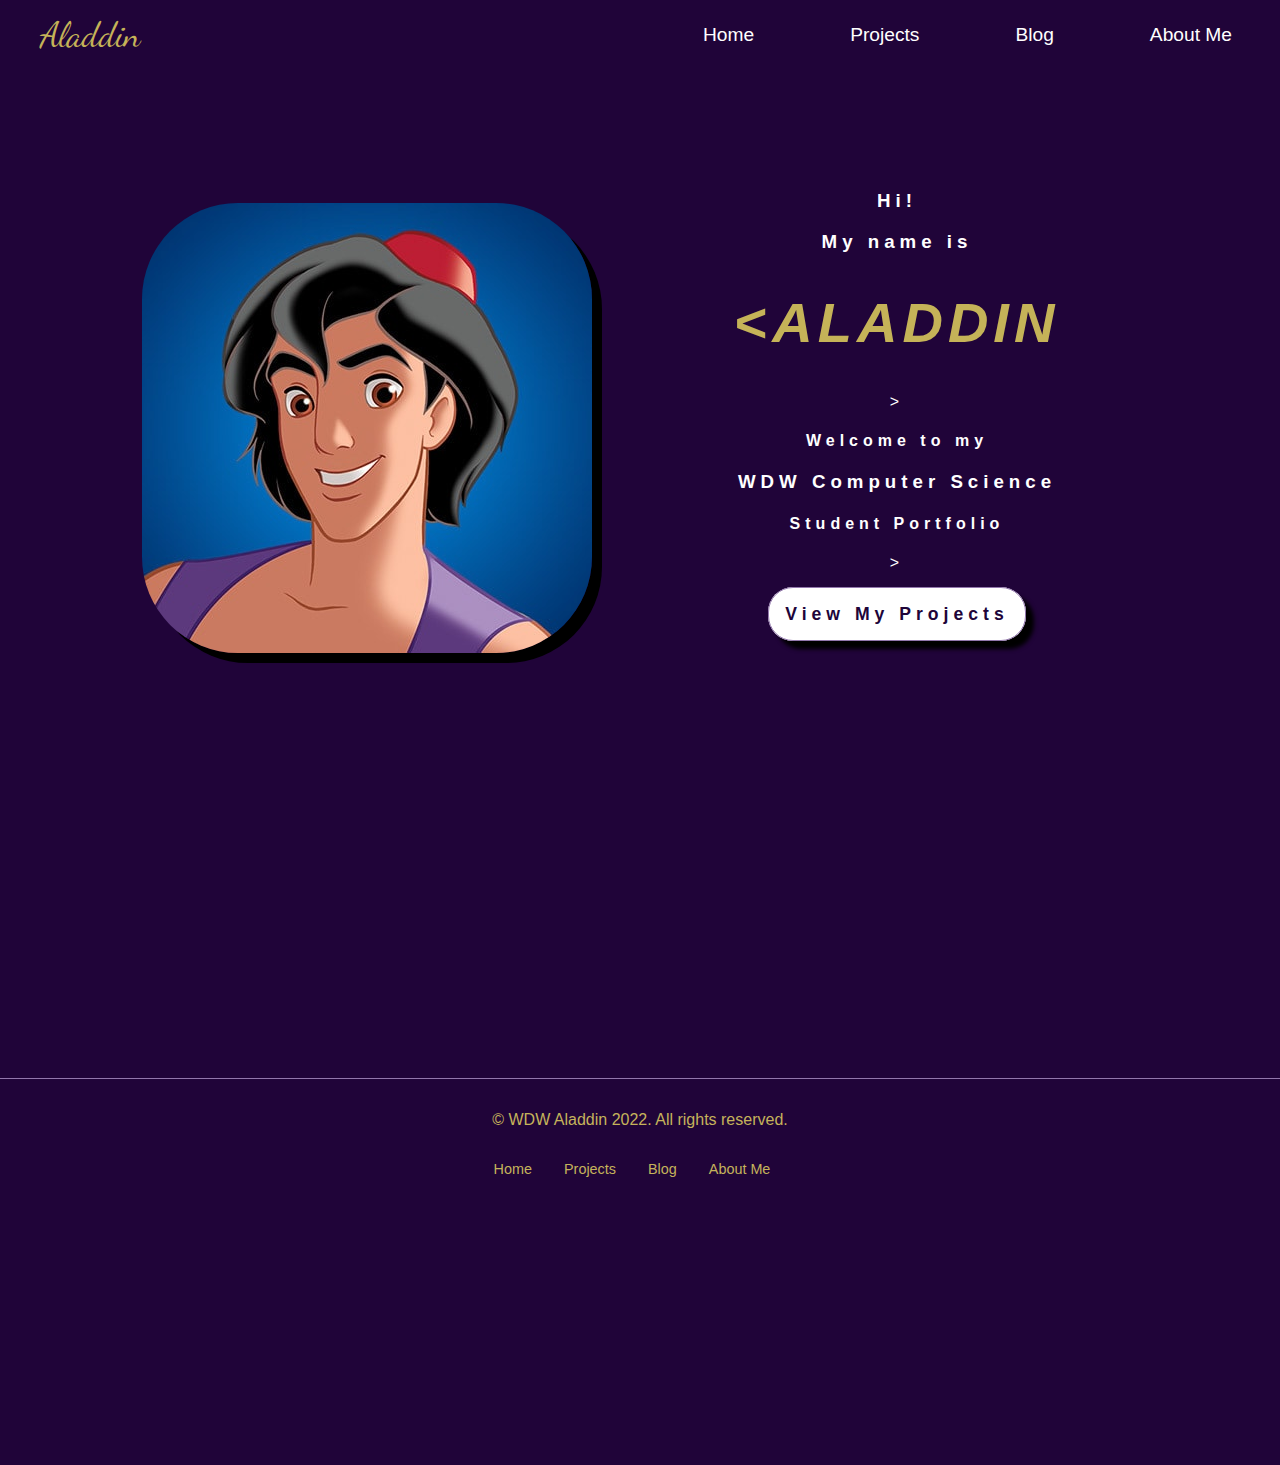
<file: index.html>
<!DOCTYPE html>
<html lang="en">
<head>
    <meta charset="UTF-8">
    <meta name="viewport" content="width=device-width, initial-scale=1.0">
    <meta http-equiv="X-UA-Compatible" content="ie=edge">
   <link rel="stylesheet" href="style.css" type="text/css" >
    <link rel="stylesheet" href="nav.css" type="text/css" >
    <title>Aladdin's Portfolio</title>
</head>
<body>
    
    <!-- Navigation Menu -->
    <nav class="navbar">
        <!-- logo -->
        <div class= "logo">Aladdin</div>
        <!-- hamburger toggle -->
        <a href="#" class="toggle-button">
            <span class= "bar"></span>
            <span class= "bar"></span>
            <span class= "bar"></span>
        </a>
        <!-- page navigation links -->
        <div class="navbar-links">
            <ul>
                <li><a href="index.html">Home</a></li>
                <li><a href="projects.html">Projects</a></li>
                <li><a href="blog.html">Blog</a></li>
                <li><a href="aboutMe.html">About Me</a></li>
            </ul> <!-- close ul list -->
        </div>  <!-- close navbar links class -->
    </nav>  <!-- close navbar class -->
    
    <!-- Hero Section -->
    <section class="hero">
        <div class="heroImage">
            <img src="assets/aladdin2.jpeg"></img>
        </div><!-- close heroImage class -->
        <div class="heroText">
            <div class="HeroTextTop">
                <h3>Hi!</h3>
                <h3>My name is</h3>
                <h1 class="heroName"><<em>Aladdin</em></h1>
            </div> ><!-- close heroTextTop class -->
            <div class="heroTextBottom">
                <h4>Welcome to my</h4>
                <h3>WDW Computer Science</h3>
                <h4>Student Portfolio</h4>
            </div>  ><!-- close heroTextBottom class -->
            <div class="heroButton">
                <a href="project.html" class="button">View My Projects</a>
            </div> <!-- close heroButton class -->
        </div> <!-- close heroText class -->
    <div> <!-- close hero class --></div>
</section> <!-- close hero class -->

<footer>
    <p class="copyright">&copy; WDW Aladdin 2022. All rights reserved.</p>
    <ul class="bottomNav">
        <li><a href="index.html">Home</a></li>
        <li class="divder"></li>
        <li><a href="projects.html">Projects</a></li>
        <li class="divder"></li>
        <li><a href="Blog.html">Blog</a></li>
        <li class="divder"></li>
        <li><a href="aboutMe.html">About Me</a></li>
        <li class="divder"></li>
    </ul>
</footer>


<script type="text/javascript" src="script.js"></script>
</body>
</html>
</file>
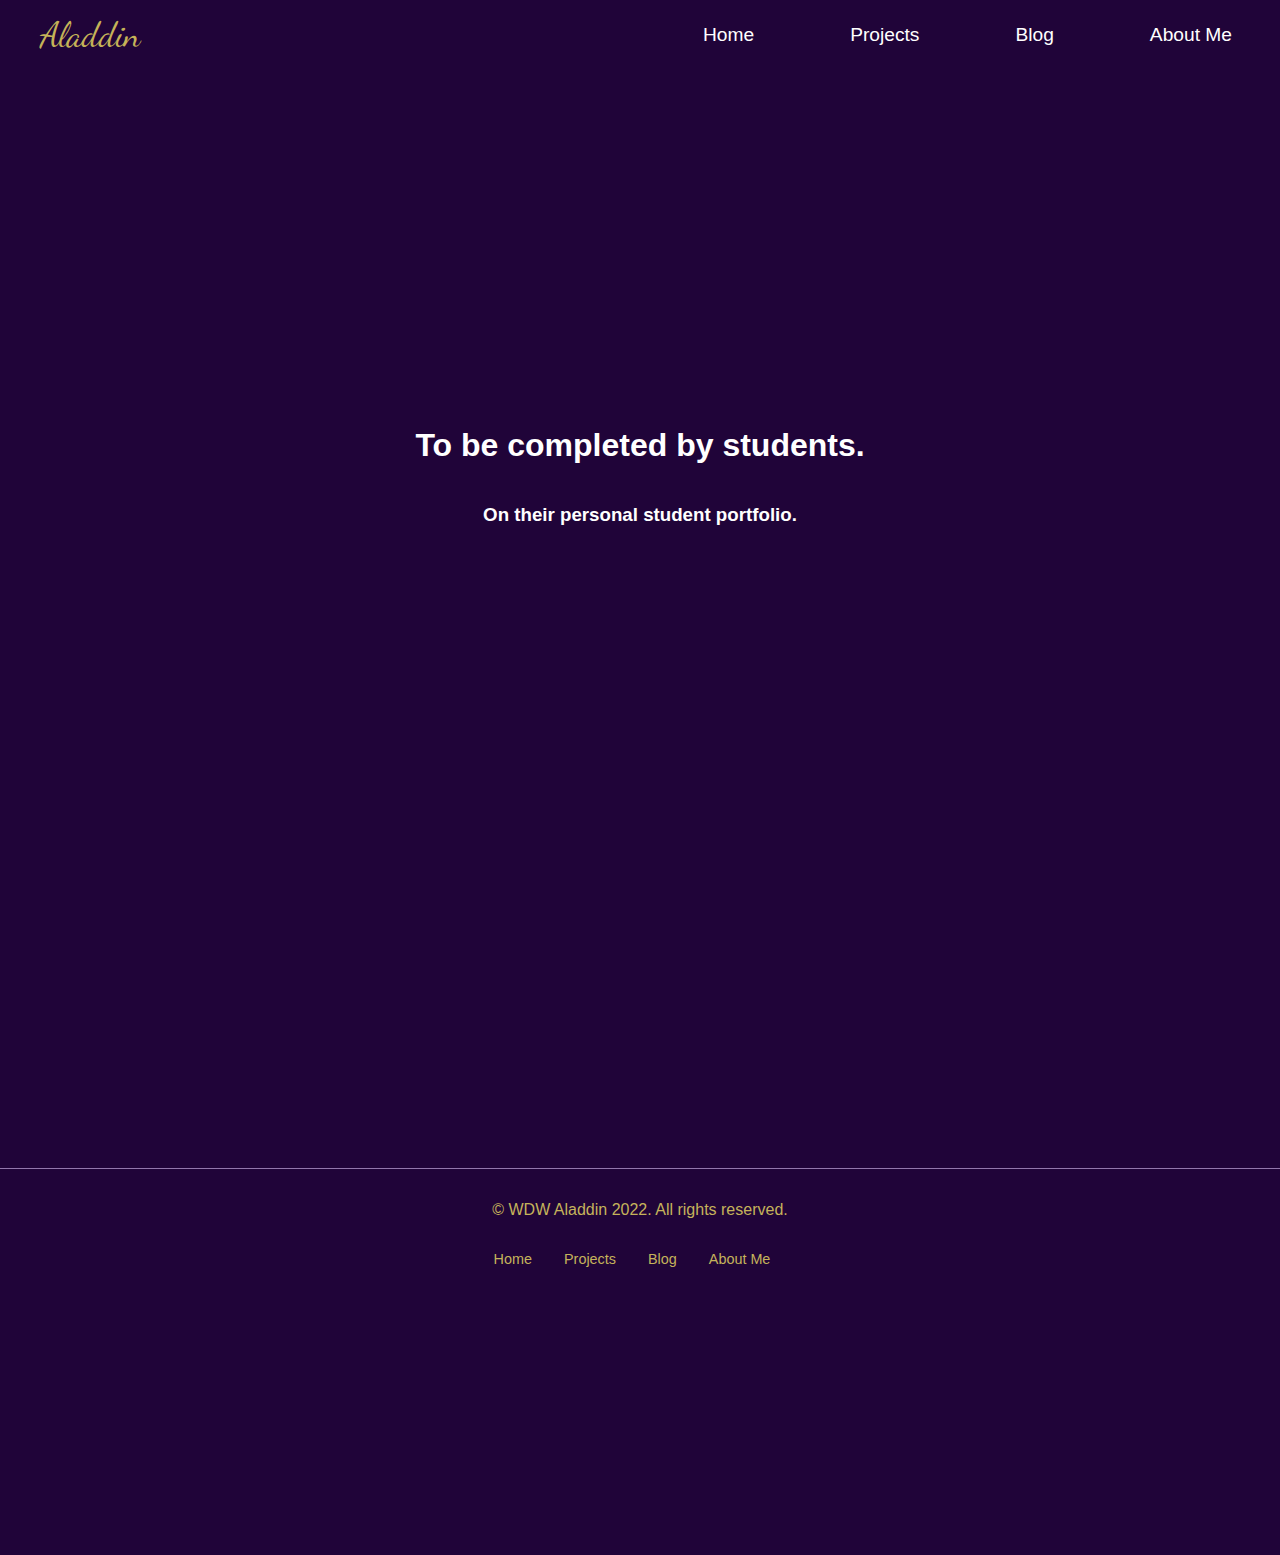
<file: aboutMe.html>
<!DOCTYPE html>
<html lang="en">
<head>
    <meta charset="UTF-8">
    <meta name="viewport" content="width=device-width, initial-scale=1.0">
    <meta http-equiv="X-UA-Compatible" content="ie=edge">
   <link rel="stylesheet" href="style.css" type="text/css" >
    <link rel="stylesheet" href="nav.css" type="text/css" >
    <title>About Me</title>
</head>
<body>
    
    <!-- Navigation Menu -->
    <nav class="navbar">
        <!-- logo -->
        <div class= "logo">Aladdin</div>
        <!-- hamburger toggle -->
        <a href="#" class="toggle-button">
            <span class= "bar"></span>
            <span class= "bar"></span>
            <span class= "bar"></span>
        </a>
        <!-- page navigation links -->
        <div class="navbar-links">
            <ul>
                <li><a href="index.html">Home</a></li>
                <li><a href="projects.html">Projects</a></li>
                <li><a href="blog.html">Blog</a></li>
                <li><a href="aboutMe.html">About Me</a></li>
            </ul> <!-- close ul list -->
        </div>  <!-- close navbar links class -->
    </nav>  <!-- close navbar class -->
    
    <section class="filler">
        <h1>To be completed by students.</h1>
        <h3>On their personal student portfolio.</h3>
    </section>
    

<footer>
    <p class="copyright">&copy; WDW Aladdin 2022. All rights reserved.</p>
    <ul class="bottomNav">
        <li><a href="index.html">Home</a></li>
        <li class="divder"></li>
        <li><a href="projects.html">Projects</a></li>
        <li class="divder"></li>
        <li><a href="Blog.html">Blog</a></li>
        <li class="divder"></li>
        <li><a href="aboutMe.html">About Me</a></li>
        <li class="divder"></li>
    </ul>
</footer>


<script type="text/javascript" src="script.js"></script>
</body>
</html>
</file>
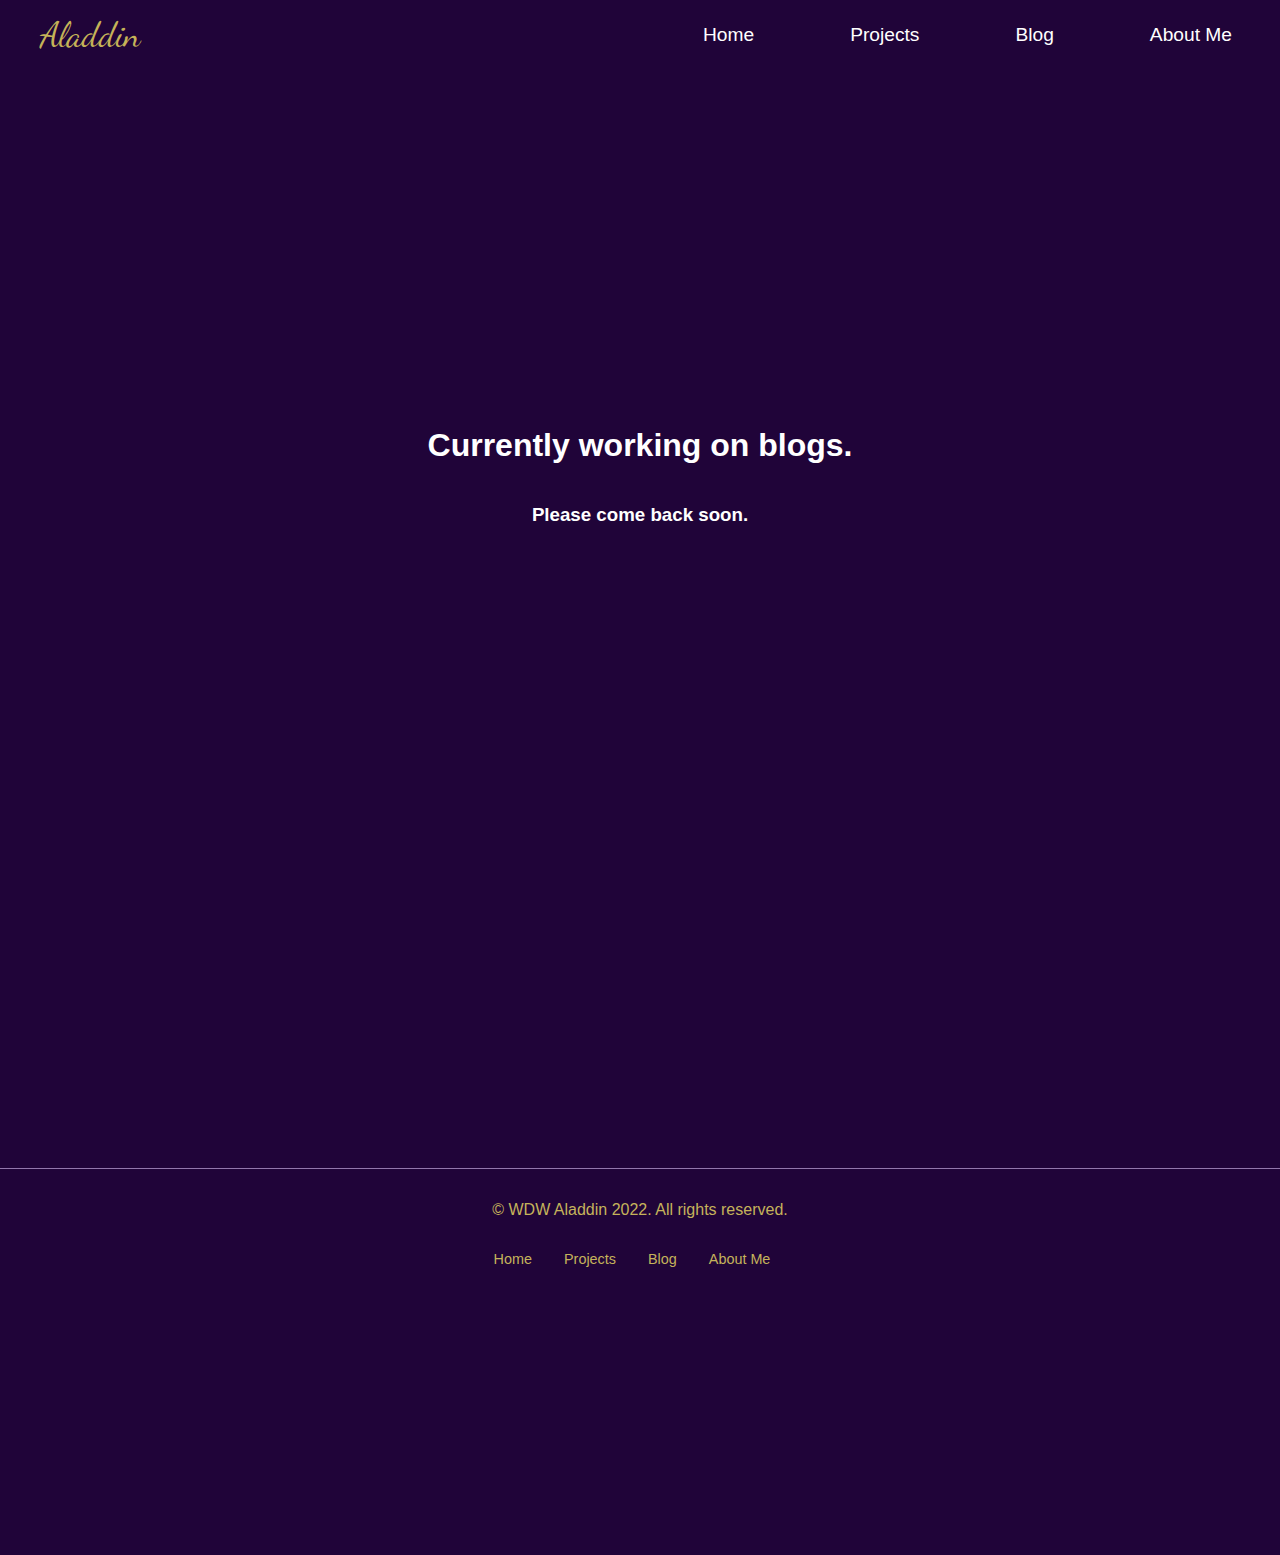
<file: blog.html>
<!DOCTYPE html>
<html lang="en">
<head>
    <meta charset="UTF-8">
    <meta name="viewport" content="width=device-width, initial-scale=1.0">
    <meta http-equiv="X-UA-Compatible" content="ie=edge">
   <link rel="stylesheet" href="style.css" type="text/css" >
    <link rel="stylesheet" href="nav.css" type="text/css" >
    <title>Aladdin's Blog</title>
</head>
<body>
    
    <!-- Navigation Menu -->
    <nav class="navbar">
        <!-- logo -->
        <div class= "logo">Aladdin</div>
        <!-- hamburger toggle -->
        <a href="#" class="toggle-button">
            <span class= "bar"></span>
            <span class= "bar"></span>
            <span class= "bar"></span>
        </a>
        <!-- page navigation links -->
        <div class="navbar-links">
            <ul>
                <li><a href="index.html">Home</a></li>
                <li><a href="projects.html">Projects</a></li>
                <li><a href="blog.html">Blog</a></li>
                <li><a href="aboutMe.html">About Me</a></li>
            </ul> <!-- close ul list -->
        </div>  <!-- close navbar links class -->
    </nav>  <!-- close navbar class -->
    
    <section class="filler">
        <h1>Currently working on blogs.</h1>
        <h3>Please come back soon.</h3>
    </section>
    

<footer>
    <p class="copyright">&copy; WDW Aladdin 2022. All rights reserved.</p>
    <ul class="bottomNav">
        <li><a href="index.html">Home</a></li>
        <li class="divder"></li>
        <li><a href="projects.html">Projects</a></li>
        <li class="divder"></li>
        <li><a href="Blog.html">Blog</a></li>
        <li class="divder"></li>
        <li><a href="aboutMe.html">About Me</a></li>
        <li class="divder"></li>
    </ul>
</footer>


<script type="text/javascript" src="script.js"></script>
</body>
</html>
</file>
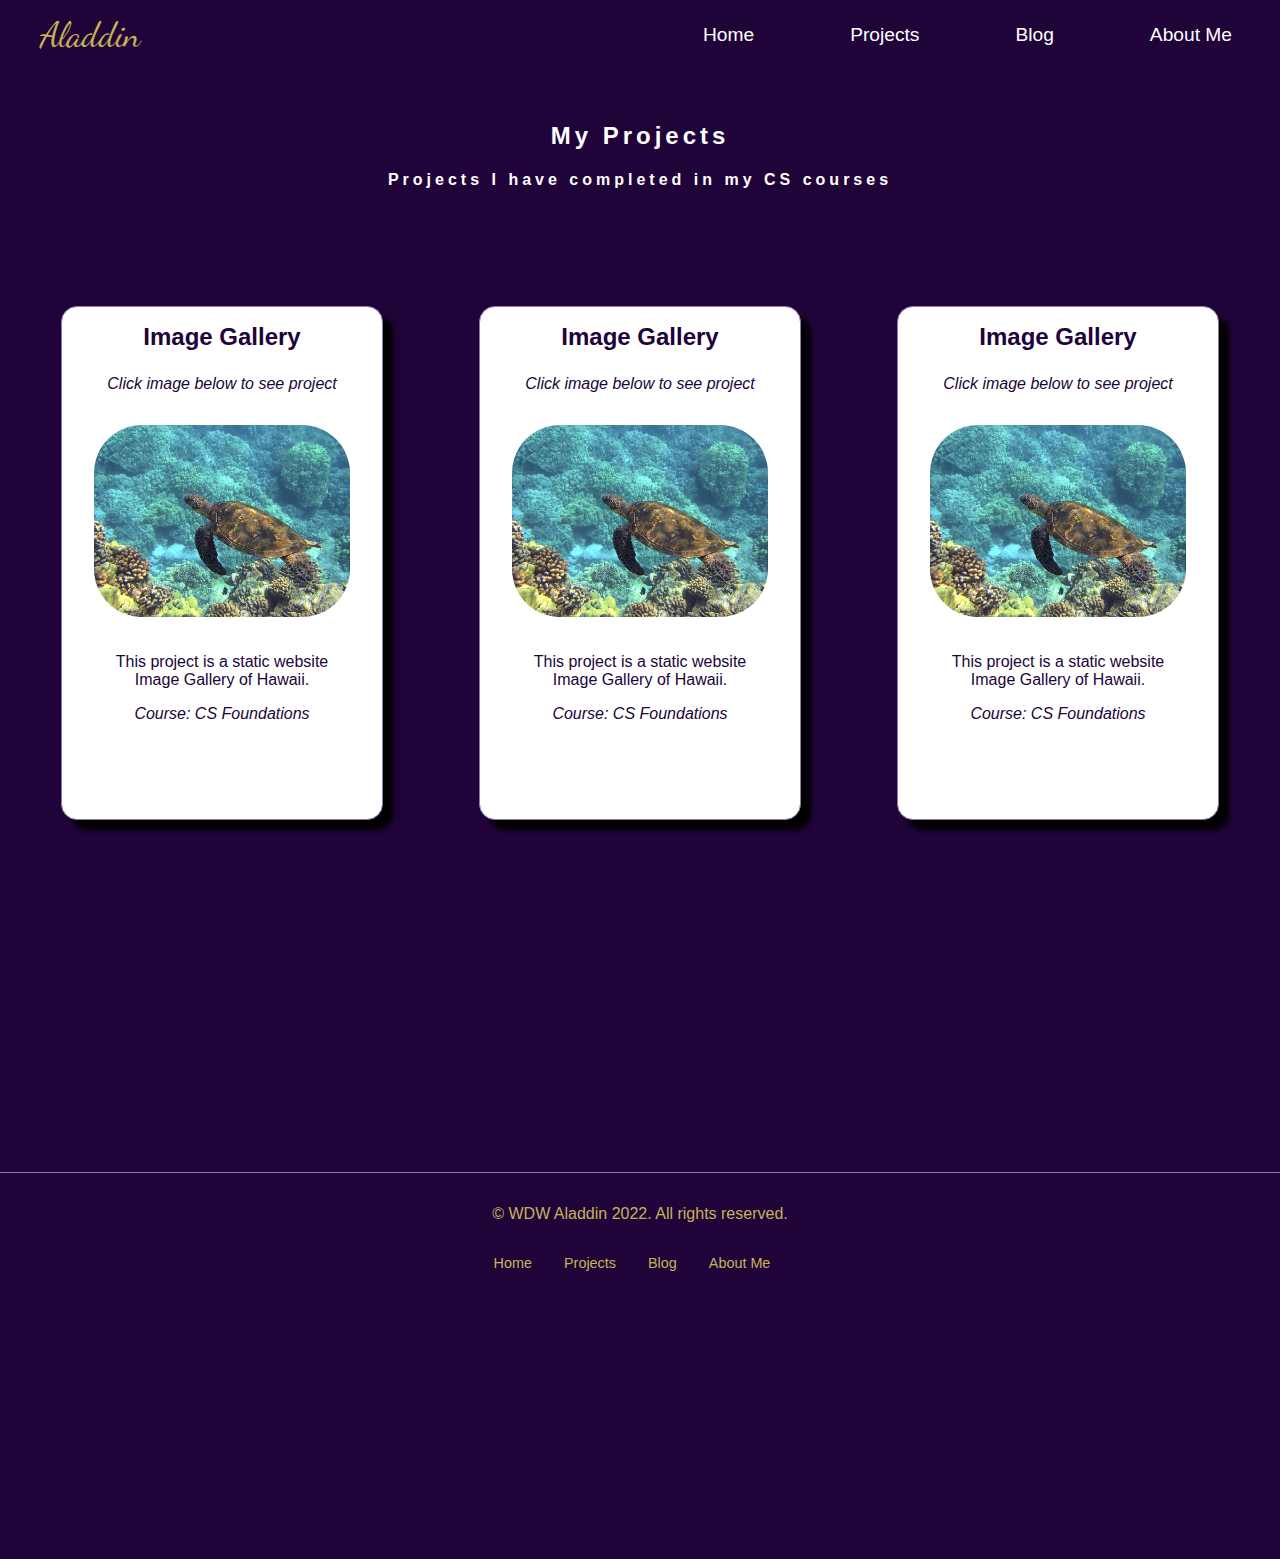
<file: projects.html>
<!DOCTYPE html>
<html lang="en">
<head>
    <meta charset="UTF-8">
    <meta name="viewport" content="width=device-width, initial-scale=1.0">
    <meta http-equiv="X-UA-Compatible" content="ie=edge">
   <link rel="stylesheet" href="style.css" type="text/css" >
    <link rel="stylesheet" href="nav.css" type="text/css" >
    <link rel="stylesheet" href="https://cdnjs.cloudflare.com/ajax/libs/font-awesome/6.2.1/css/all.min.css" integrity="sha512-MV7K8+y+gLIBoVD59lQIYicR65iaqukzvf/nwasF0nqhPay5w/9lJmVM2hMDcnK1OnMGCdVK+iQrJ7lzPJQd1w==" crossorigin="anonymous" referrerpolicy="no-referrer" />
    <title>Aladdin's Projects</title>
</head>
<body>
    
    <!-- Navigation Menu -->
    <nav class="navbar">
        <!-- logo -->
        <div class= "logo">Aladdin</div>
        <!-- hamburger toggle -->
        <a href="#" class="toggle-button">
            <span class= "bar"></span>
            <span class= "bar"></span>
            <span class= "bar"></span>
        </a>
        <!-- page navigation links -->
        <div class="navbar-links">
            <ul>
                <li><a href="index.html">Home</a></li>
                <li><a href="projects.html">Projects</a></li>
                <li><a href="blog.html">Blog</a></li>
                <li><a href="aboutMe.html">About Me</a></li>
            </ul> <!-- close ul list -->
        </div>  <!-- close navbar links class -->
    </nav>  <!-- close navbar class -->
    
<!-- Project Header -->
<header class="projectsHeader">
    <h2>My Projects</h2>
    <h4>Projects I have completed in my CS courses</h4>
</header>

<!-- Project Cards -->
<section class="projectGallery">
    
    <div class="projectCard">
        <h2>Image Gallery</h2>
        <p><em>Click image below to see project</em></p>
        <a href="https://csf2223.github.io/mygallery-rodriguezolivia/"><img src
            ="assets/sea-turtle-547162_1920.jpg"></img></a>
        <p>This project is a static website Image Gallery of Hawaii.</p>
        <p><em>Course: CS Foundations</em></p>
        <div class="projectIcons">
            <div class= "sourceCode">
                <a href="assets/image.pdf"><i class="fa-solid fa-file"></i></a>
            <p>Source Code</p>
            </div>
            <div class= "gitHubRepo">
                <a href="https://csf2223.github.io/mygallery-rodriguezolivia/"><i class="fa
                -brands fa-github"></i></a>
        <p>GitHub Repo</p>
        </div>
    </div>
</div>  <! Close Project Cards 1 -->

    <div class="projectCard">
        <h2>Image Gallery</h2>
        <p><em>Click image below to see project</em></p>
        <a href="https://csf2223.github.io/mygallery-rodriguezolivia/"><img src
            ="assets/sea-turtle-547162_1920.jpg"></img></a>
        <p>This project is a static website Image Gallery of Hawaii.</p>
        <p><em>Course: CS Foundations</em></p>
        <div class="projectIcons">
            <div class= "sourceCode">
                <a href="assets/image.pdf"><i class="fa-solid fa-file"></i></a>
            <p>Source Code</p>
            </div>
            <div class= "gitHubRepo">
                <a href="https://csf2223.github.io/mygallery-rodriguezolivia/"><i class="fa
                -brands fa-github"></i></a>
        <p>GitHub Repo</p>
        </div>
    </div>
</div>  <! Close Project Cards 2 -->

    <div class="projectCard">
        <h2>Image Gallery</h2>
        <p><em>Click image below to see project</em></p>
        <a href="https://csf2223.github.io/mygallery-rodriguezolivia/"><img src
            ="assets/sea-turtle-547162_1920.jpg"></img></a>
        <p>This project is a static website Image Gallery of Hawaii.</p>
        <p><em>Course: CS Foundations</em></p>
        <div class="projectIcons">
            <div class= "sourceCode">
                <a href="assets/image.pdf"><i class="fa-solid fa-file"></i></a>
            <p>Source Code</p>
            </div>
            <div class= "gitHubRepo">
                <a href="https://csf2223.github.io/mygallery-rodriguezolivia/"><i class="fa
                -brands fa-github"></i></a>
        <p>GitHub Repo</p>
        </div>
    </div>
</div>  <! Close Project Cards 3 -->
    
</section> <!-- Close projectGallery Class -->

<footer>
    <p class="copyright">&copy; WDW Aladdin 2022. All rights reserved.</p>
    <ul class="bottomNav">
        <li><a href="index.html">Home</a></li>
        <li class="divder"></li>
        <li><a href="projects.html">Projects</a></li>
        <li class="divder"></li>
        <li><a href="Blog.html">Blog</a></li>
        <li class="divder"></li>
        <li><a href="aboutMe.html">About Me</a></li>
        <li class="divder"></li>
    </ul>
</footer>


<sript type="text/javascript" src="script.js"></sript>
</body>
</html>
</file>
<file: style.css>
/*
Color Palette
background color: #200439
primary: #512C73
secondary: #361356
tertiary: #6F4D8F
accent: #9277AC
vegasGold: #c5b358
white: #fff
black: #000  
*/
html {
    /* If we add any padding on border onto an element it does not affect the width of the 
    element*/
    box-sizing: border-box;
}

body {
    margin: 0;
    padding: 0;
    font-family: 'Open Sands', sans-serif;
    font-weight: 300;
    background-color: #200439;
    color: #fff;
}

.hero {
    display:flex;
    flex-direction: column;
    justify-content: space-evenly;
    align-items: center;
}

.heroImage {
    padding: 2rem;
}

.heroImage img {
    border-radius: 6rem;
    box-shadow: 10px 10px #000;
    width: 100%;
    height: auto;
}

.heroText {
    font-size: 0.7rem;
    padding-bottom: 2rem;
    text-align: center;
    letter-spacing: 5px;
}

.heroName {
    color:#c5b358;
    font-size: 2.5rem;
    text-transform: uppercase;
}

.heroTextTop {
    padding: 1rem;
}

.heroTextButton {
    padding: 1rem;
}

.heroButton {
    margin: 2rem;
}

.button {
    background-color: #fff;
    padding: 1rem;
    border: 1px solid #9277AC;
    border-radius: 25px;
    font-size:0.9rem;
    font-weight: 700;
    color: #200439;
    text-decoration: none;
    box-shadow: 8px 8px 4px #000;
}

.button:hover {
    background-color: #361356;
    color: #c5b358;
    transform: scale(1.5);
    /* (150% zoom- Note if the zoom is too large, it will go outside of the viewport) */
}

.projectsHeader {
    margin: 1.5rem 3rem;
    text-align: center;
    padding: 0.5rem;
    letter-spacing: 4px;
}

.projectCard {
    background-color: #fff;
    color: #200439;
    margin: 4rem 3rem;
    padding: 0.5rem 2rem;
    text-align: center;
    border: 1px solid #9277AC;
    border-radius: 1rem;
    box-shadow: 10px 10px 5px #000;
}

.projectCard img {
    width: 100%;
    height: auto;
    border-radius: 3rem;
    margin: 1rem 0;
}

.projectCard h2 {
    margin: 0.5rem 1rem 1.5rem 1rem;
    font-weight: 600;
}

.projectCard p {
    font-size: 1rem;
    font-weight: 400;
}

.projectIcons {
    display: flex;
    justify-content: space-evenly;
    font-size: 1.2rem;
    margin-top: 2rem;
}

.projectIcons p {
    margin: 0 0 1rem 0;
    font-size: 0.0rem;
}
    
.fa-github {
    font-size: 2.2rem;
    padding: 1.5rem;
}

.fa-file {
    font-size: 2.2rem;
    padding: 1.5rem;
}

footer {
    text-align:center;
    color: #c5b35b;
    margin: 18rem 0;
    border-top: 1px solid #9277AC;
}

.copyright {
    margin: 1rem;
    padding: 1rem;
    font-size: 1rem;
    color: #c5b35b;
    display: block;
}

.filler{
    display: flex;
    flex-direction: column;
    justify-content: center;
    align-items: center;
    margin: 0;
    height: 90vh;
    
}

@media (min-width: 800px) {
    .hero {
        flex-direction: row;
        justify-content: space-evenly;
        align-items: center;
        height: 80vh;
    }
    
    .heroText {
        font-size: 1rem;
    }
    
    .heroName {
        font-size: 3.5rem;
    }
    
    .button {
        font-size: 1.1rem;
    }
}

.projectGallery {
    display: flex;
    flex-direction: row;
    justify-content: center;
    flex-wrap: wrap;
}

.projectCard {
    max-width: 20%;
   }
}
</file>
<file: nav.css>
/*
Color Palette
background color: #200439
primary: #512C73
secondary: #361356
tertiary: #6F4D8F
accent: #9277AC
vegasGold: #c5b358
white: #fff
black: #000  
*/

@import url('https://fonts.googleapis.com/css2?family=Dancing+Script:wght@500&family=Open+Sans:wght@300;400;600;700&display=swap');
    
.navbar {
    display: flex;
    justify-content: space-between;
    align-items: center;
    padding: 0.2.5rem;
}

.logo {
    font-size: 2.2rem;
    margin: 0.75rem 2.5rem;
    color: #c5b358;
    font-family: 'Dancing Script', cursive;
}

.navbar-links ul {
    margin: 0;
    padding: 0;
    display: flex;
}

.navbar-links li {
    list-style: none;
    padding: 1rem;
    font-size: 1.2rem;
}

.navbar-links li a {
    text-decoration: none;
    color: #fff;
    padding: 0.5rem 2rem;
    display: block;
}

.navbar-links li:hover {
    background-color: #361356;
}


.toggle-button {
    position: absolute;
    top: 1.5rem;
    right: 1.5rem;
    display: none;
    flex-direction: column;
    justify-content: space-between;
    width: 30px;
    height: 20px;
}

.toggle-button .bar {
    height: 3px;
    width: 100%;
    background-color: #fff;
    border-radius: 10px;
}

.bottomNav{
    margin: 0;
    padding: 0;
    display: flex;
    justify-content: center;
    align-items: center;
}

.bottomNav li {
    list-style: none;
    font-size: 0.9rem;
    padding: 0 0.5rem;
}
.bottomNav li a {
    text-decoration: none;
    color: #c5b35b;
    display: block;
}









@media (max-width: 800px) {
    .toggle-button {
        display: flex;
    }

.navbar-links {
    display: none;
    width: 100%;
}

.navbar {
    flex-direction: column;
    align-items: flex-start;
}

.navbar-links ul {
    width: 100%;
    flex-direction: column;
}

.navbar-links li {
    text-align: center;
}

.navbar-links.active {
    display: flex;
}
}
</file>
